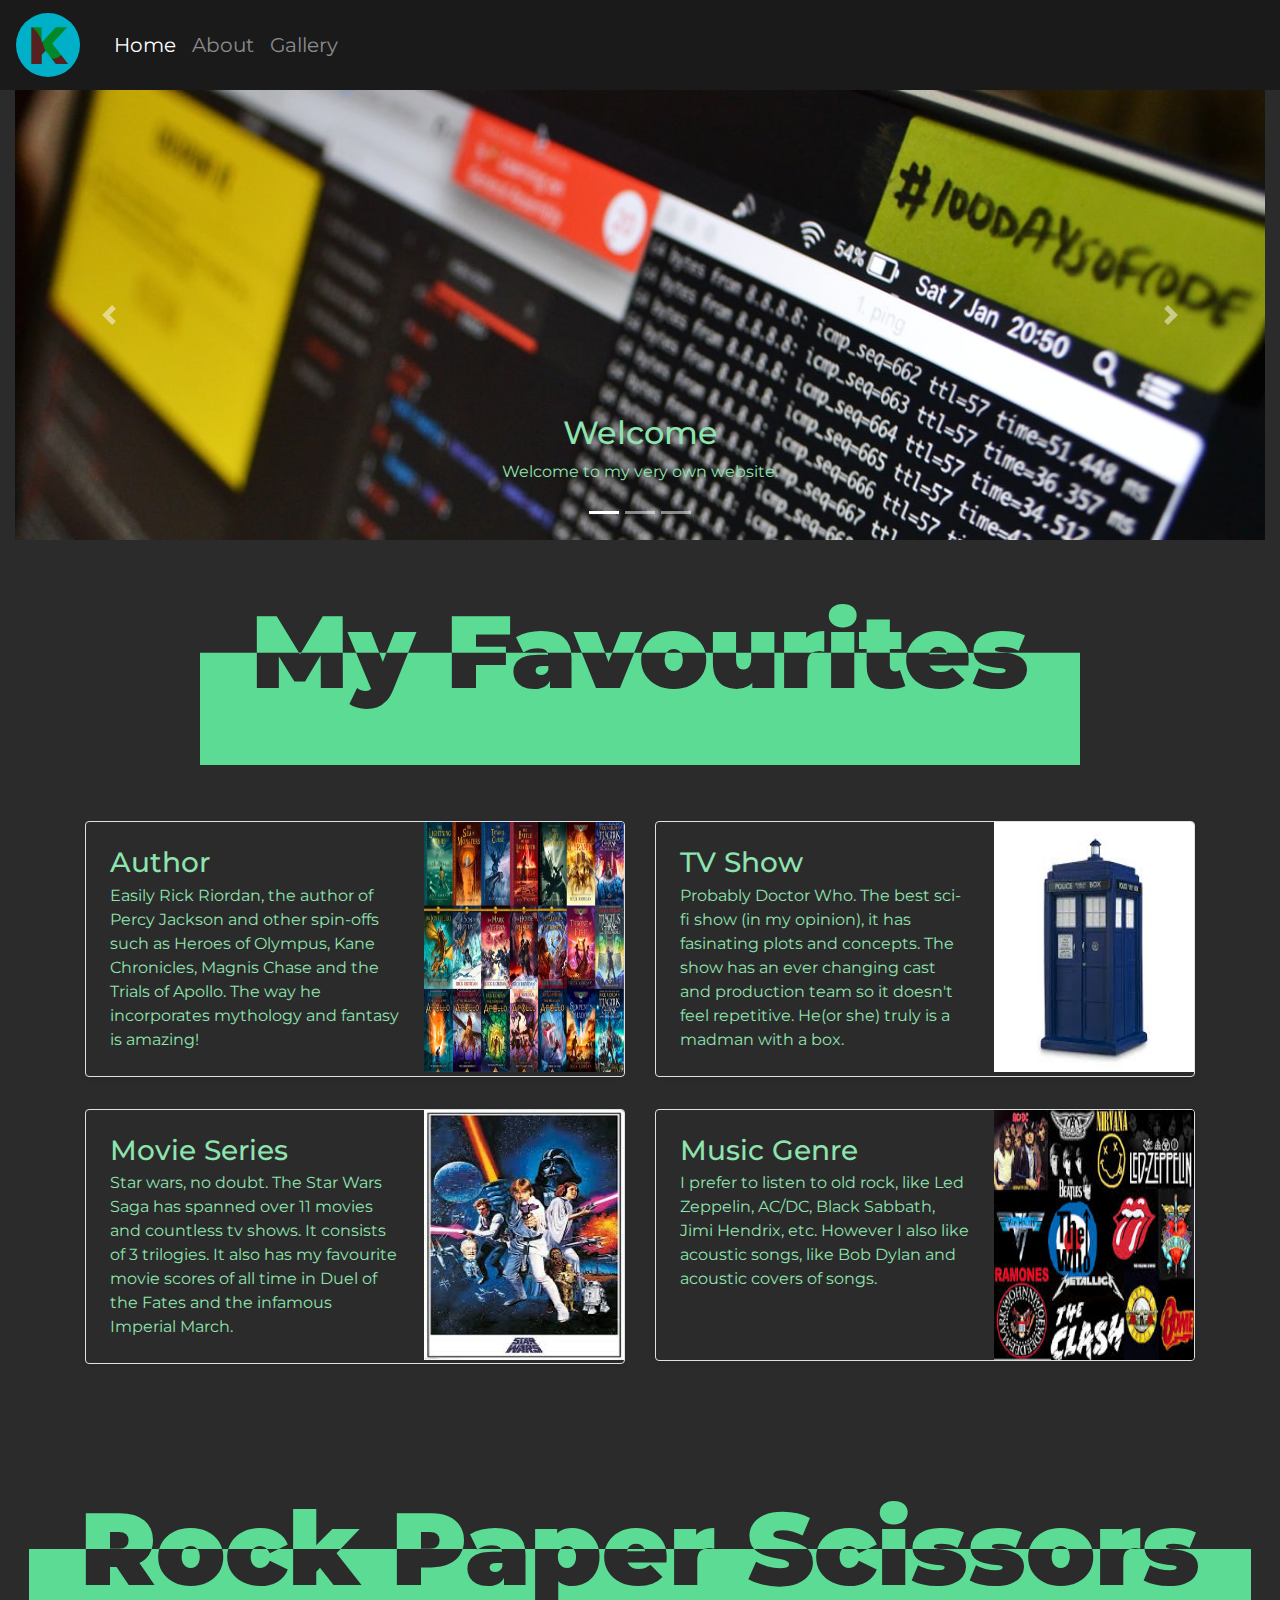
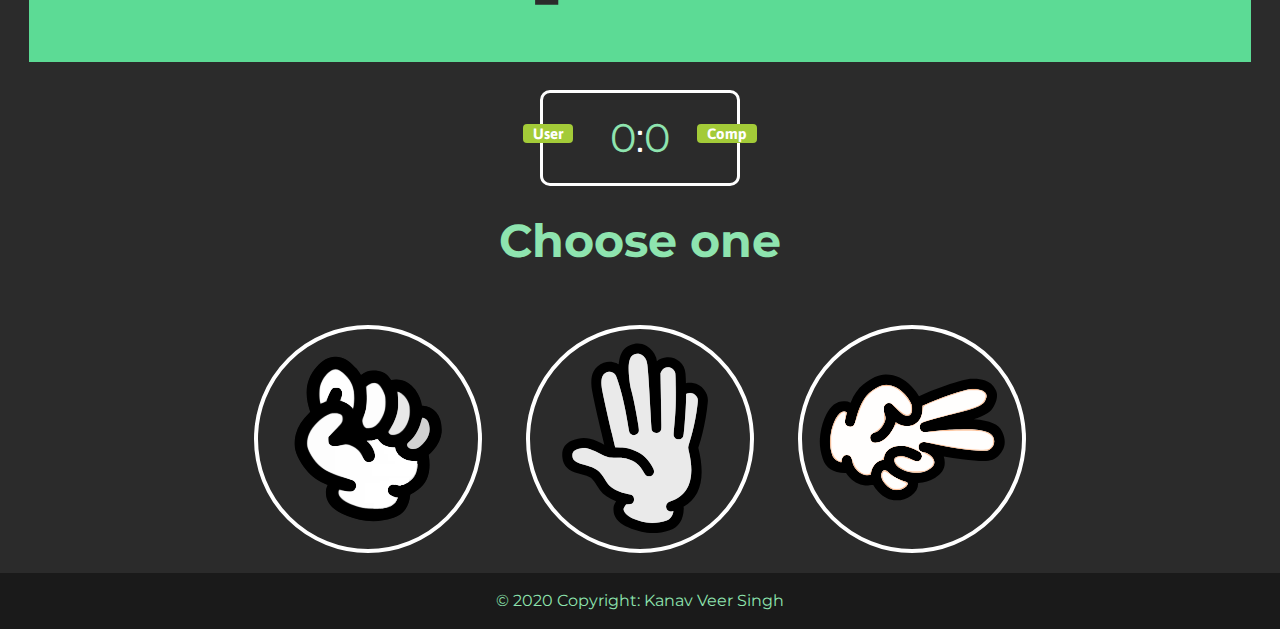
<file: index.html>
<!DOCTYPE html>
<html lang="en">

<head>
  <!-- Required meta tags -->
  <meta charset="utf-8">
  <meta name="viewport" content="width=device-width, initial-scale=1, shrink-to-fit=no">

  <!-- Bootstrap CSS -->
  <link rel="stylesheet" href="https://stackpath.bootstrapcdn.com/bootstrap/4.5.2/css/bootstrap.min.css"
    integrity="sha384-JcKb8q3iqJ61gNV9KGb8thSsNjpSL0n8PARn9HuZOnIxN0hoP+VmmDGMN5t9UJ0Z" crossorigin="anonymous">
  <title>Home</title>
  <link rel="stylesheet" href="cards.css">
  <link rel="stylesheet" href="rps.css">
</head>

<body>
  <header> 
    <nav class="navbar navbar-expand-lg navbar-dark">
        <a class="navbar-brand" href="/" id="logo"><img src="logo.svg" width="55" id="logo" alt="Logo"></a>
      <button class="navbar-toggler" type="button" data-toggle="collapse" data-target="#navbarSupportedContent"
        aria-controls="navbarSupportedContent" aria-expanded="false" aria-label="Toggle navigation">
        <span class="navbar-toggler-icon"></span>
      </button>
      <div class="collapse navbar-collapse" id="navbarSupportedContent">
        <ul class="navbar-nav mr-auto">
          <li class="nav-item active">
            <a class="nav-link" href="/">Home<span class="sr-only">(current)</span></a>
          </li>
          <li class="nav-item">
            <a class="nav-link" href="about.html" tabindex="-1">About</a>
          </li>
          <li class="nav-item">
              <a class="nav-link" href="gallery.html" tabindex="-1">Gallery</a>
            </li>
          <!-- <li class="nav-item dropdown">
            <a class="nav-link dropdown-toggle" href="#" id="navbarDropdown" role="button" data-toggle="dropdown"
              aria-haspopup="true" aria-expanded="false">
              Music
            </a>
            <div class="dropdown-menu" aria-labelledby="navbarDropdown">
              <a class="dropdown-item" href="rock.html">Rock</a>
              <a class="dropdown-item" href="#">Pop</a>
              <a class="dropdown-item" href="#">Top Music</a>
            </div>
          </li> -->
        </ul>
      </div>
    </nav>
  </header>
  <div class="content">
    <div class="slides">
      <div class="container-fluid">
        <div id="carouselExampleCaptions" class="carousel slide" data-ride="carousel">
          <ol class="carousel-indicators">
            <li data-target="#carouselExampleCaptions" data-slide-to="0" class="active"></li>
            <li data-target="#carouselExampleCaptions" data-slide-to="1"></li>
            <li data-target="#carouselExampleCaptions" data-slide-to="2"></li>
          </ol>
          <div class="carousel-inner">
            <div class="carousel-item active">
              <img src="bg1.jpg" width="1400" height="450" class="d-block w-100" alt="...">
              <div class="carousel-caption d-none d-md-block">
                <h2>Welcome</h2>
                <p>Welcome to my very own website.</p>
              </div>
            </div>
            <div class="carousel-item">
              <img src="bg2.jpg" width="1400" height="450" class="d-block w-100" alt="...">
              <div class="carousel-caption d-none d-md-block">
                <h2>Why?</h2>
                <p>This is basically my art portfolio and just something I learnt to do.</p>
              </div>
            </div>
            <div class="carousel-item">
              <img src="bg3.jpg" width="1400" height="450" class="d-block w-100" alt="...">
              <div class="carousel-caption d-none d-md-block">
                <h2>Code?</h2>
                <p>Yes, I learnt to code and this is a website I coded. It took me a while to do.</p>
              </div>
            </div>
          </div>
          <a class="carousel-control-prev" href="#carouselExampleCaptions" role="button" data-slide="prev">
            <span class="carousel-control-prev-icon" aria-hidden="true"></span>
            <span class="sr-only">Previous</span>
          </a>
          <a class="carousel-control-next" href="#carouselExampleCaptions" role="button" data-slide="next">
            <span class="carousel-control-next-icon" aria-hidden="true"></span>
            <span class="sr-only">Next</span>
          </a>
        </div>
    </div>
      <div class="thing">
        <div class="text-box">
          <h1>My Favourites</h1>
          <h1>My Favourites</h1>
        </div>
      </div>  
      <div class="container my-5" id="cards">
        <div class="row mb-2">
          <div class="col-md-6">
            <div class="row no-gutters border rounded overflow-hidden flex-md-row mb-4 shadow-sm h-md-250 position-relative">
              <div class="col p-4 d-flex flex-column position-static">
                <h3 class="mb-0">Author</h3>
                <div class="mb-1 text-muted"></div>
                <p class="card-text mb-auto">Easily Rick Riordan, the author of Percy Jackson and other spin-offs such as Heroes of Olympus, Kane Chronicles, Magnis Chase and the Trials of Apollo. The way he incorporates mythology and fantasy is amazing!</p>
              </div>
              <div class="col-auto d-none d-lg-block">
                <img class="bd-placeholder-img" width="200" height="250" src="thumb1.jpg" alt="">
              </div>
            </div>
          </div>
          <div class="col-md-6">
            <div class="row no-gutters border rounded overflow-hidden flex-md-row mb-4 shadow-sm h-md-250 position-relative">
              <div class="col p-4 d-flex flex-column position-static">
                <h3 class="mb-0">TV Show</h3>
                <div class="mb-1 text-muted"></div>
                <p class="mb-auto">Probably Doctor Who. The best sci-fi show (in my opinion), it has fasinating plots and concepts. The show has an ever changing cast and production team so it doesn't feel repetitive. He(or she) truly is a madman with a box.</p>
              </div>
              <div class="col-auto d-none d-lg-block">
                <img class="bd-placeholder-img" width="200" height="250" src="thumb2.jpg" alt="">
              </div>
            </div>
          </div>
        </div>
        <div class="row mb-2">
          <div class="col-md-6">
            <div class="row no-gutters border rounded overflow-hidden flex-md-row mb-4 shadow-sm h-md-250 position-relative">
              <div class="col p-4 d-flex flex-column position-static">
                <h3 class="mb-0">Movie Series</h3>
                <div class="mb-1 text-muted"></div>
                <p class="card-text mb-auto">Star wars, no doubt. The Star Wars Saga has spanned over 11 movies and countless tv shows. It consists of 3 trilogies. It also has my favourite movie scores of all time in Duel of the Fates and the infamous Imperial March.</p>
              </div>
              <div class="col-auto d-none d-lg-block">
                <img class="bd-placeholder-img" width="200" height="250" src="thumb3.jpg" alt="">
              </div>
            </div>
          </div>
          <div class="col-md-6">
            <div class="row no-gutters border rounded overflow-hidden flex-md-row mb-4 shadow-sm h-md-250 position-relative">
              <div class="col p-4 d-flex flex-column position-static">
                <h3 class="mb-0">Music Genre</h3>
                <div class="mb-1 text-muted"></div>
                <p class="card-text mb-auto">I prefer to listen to old rock, like Led Zeppelin, AC/DC, Black Sabbath, Jimi Hendrix, etc. However I also like acoustic songs, like Bob Dylan and acoustic covers of songs. </p>
              </div>
              <div class="col-auto d-none d-lg-block">
                <img class="bd-placeholder-img" width="200" height="250" src="thumb4.jpg" alt="">
              </div>
            </div>
          </div>
        </div>
      </div>
  </div>
  <div class="thing">
        <div class="text-box">
          <h1>Rock Paper Scissors</h1>
          <h1>Rock Paper Scissors</h1>
        </div>
      </div> 
  <div class="game">
    <div class="score-board">
      <div class="badge" id="user-label">User</div>
      <div class="badge" id="comp-label">Comp</div>
      <span class="score" id="user-score">0</span>:<span class="score" id="comp-score">0</span>
    </div>

    <div class="result">
      <p>Choose one</p>
    </div>

    <div class="choices">
      <div class="choice" id="r">
        <img src="rock.svg" alt="">
      </div>
      <div class="choice" id="p">
        <img src="paper.svg" alt="">
      </div>
      <div class="choice" id="s">
        <img src="scissors.svg" alt="">
      </div>
    </div>
    
    <script src="app.js" charset="UTF-8"></script>
  </div>

  <footer class="page-footer font-small blue">
    <!-- Copyright -->
    <div class="footer-copyright text-center py-3">© 2020 Copyright: Kanav Veer Singh
    </div>
    <!-- Copyright -->

  </footer>

  <div class="extensions">
    <script src="https://code.jquery.com/jquery-3.5.1.slim.min.js"
      integrity="sha384-DfXdz2htPH0lsSSs5nCTpuj/zy4C+OGpamoFVy38MVBnE+IbbVYUew+OrCXaRkfj"
      crossorigin="anonymous"></script>
    <script src="https://cdn.jsdelivr.net/npm/popper.js@1.16.1/dist/umd/popper.min.js"
      integrity="sha384-9/reFTGAW83EW2RDu2S0VKaIzap3H66lZH81PoYlFhbGU+6BZp6G7niu735Sk7lN"
      crossorigin="anonymous"></script>
    <script src="https://stackpath.bootstrapcdn.com/bootstrap/4.5.2/js/bootstrap.min.js"
      integrity="sha384-B4gt1jrGC7Jh4AgTPSdUtOBvfO8shuf57BaghqFfPlYxofvL8/KUEfYiJOMMV+rV"
      crossorigin="anonymous"></script>
  </div>
</body>

</html>
</file>
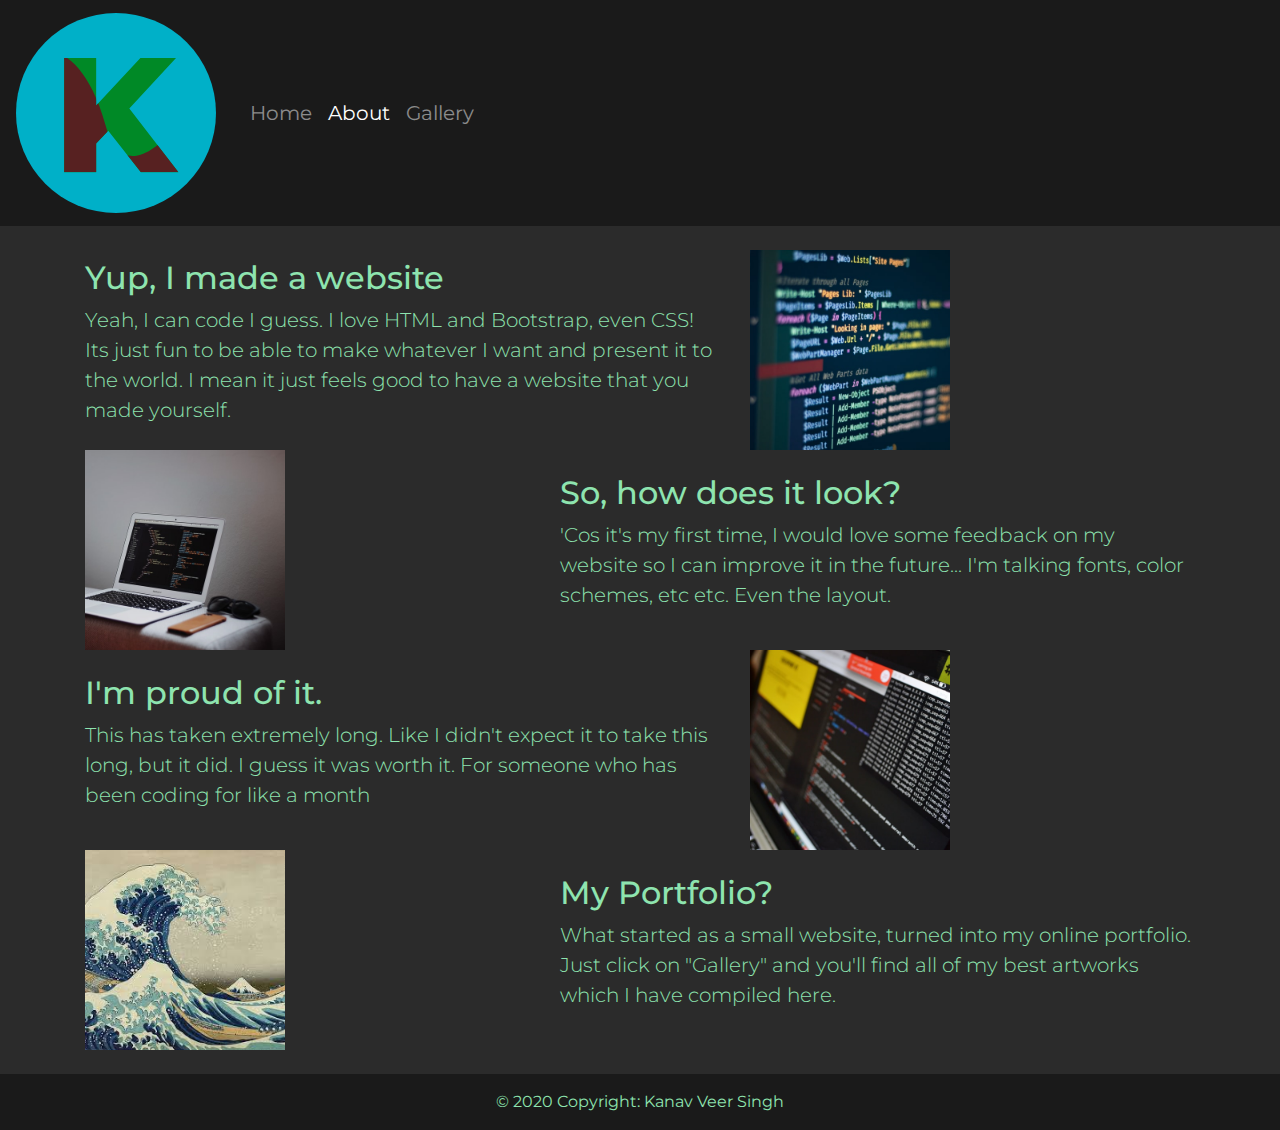
<file: about.html>
<!DOCTYPE html>
<html lang="en">
  <head>
    <!-- Required meta tags -->
    <meta charset="utf-8">
    <meta name="viewport" content="width=device-width, initial-scale=1, shrink-to-fit=no">

    <!-- Bootstrap CSS -->
    <link rel="stylesheet" href="https://stackpath.bootstrapcdn.com/bootstrap/4.5.2/css/bootstrap.min.css" integrity="sha384-JcKb8q3iqJ61gNV9KGb8thSsNjpSL0n8PARn9HuZOnIxN0hoP+VmmDGMN5t9UJ0Z" crossorigin="anonymous">
    <link rel="stylesheet" href="cards.css">

    <title>About</title>
  </head>
  <body>
    <header> 
      <nav class="navbar navbar-expand-lg navbar-dark">
          <a class="navbar-brand" href="index.html" id="navh1"><img src="logo.svg" width="55" alt="Logo"></a>
        <button class="navbar-toggler" type="button" data-toggle="collapse" data-target="#navbarSupportedContent"
          aria-controls="navbarSupportedContent" aria-expanded="false" aria-label="Toggle navigation">
          <span class="navbar-toggler-icon"></span>
        </button>
        <div class="collapse navbar-collapse" id="navbarSupportedContent">
          <ul class="navbar-nav mr-auto">
            <li class="nav-item">
              <a class="nav-link" href="index.html">Home</a>
            </li>
            <li class="nav-item active">
              <a class="nav-link" href="#" tabindex="-1">About</a>
            </li>
            <li class="nav-item">
              <a class="nav-link" href="gallery.html" tabindex="-1">Gallery</a>
            </li>
            <!-- <li class="nav-item dropdown">
              <a class="nav-link dropdown-toggle" href="#" id="navbarDropdown" role="button" data-toggle="dropdown"
                aria-haspopup="true" aria-expanded="false">
                Music
              </a>
              <div class="dropdown-menu" aria-labelledby="navbarDropdown">
                <a class="dropdown-item" href="rock.html">Rock</a>
                <a class="dropdown-item" href="#">Pop</a>
                <a class="dropdown-item" href="#">Top Music</a>
              </div>
            </li> -->
          </ul>
        </div>
      </nav>
    </header>
    <div class="container my-4">
      <div class="row featurette d-flex justify-content-center align-items-center">
        <div class="col-md-7">
          <h2 class="featurette-heading">Yup, I made a website
          </h2>
          <p class="lead">Yeah, I can code I guess. I love HTML and Bootstrap, even CSS!
            Its just fun to be able to make whatever I want and present it to the world. I mean it just feels good to have a website that you made yourself.
          </p>
        </div>
        <div class="col-md-5">
          <img src="about1.jpg" alt="" class="bd-placeholder-img bd-placeholder-img-lg featurette-image img-fluid mx-auto">
        </div>
      </div>

      <div class="row featurette d-flex justify-content-center align-items-center">
        <div class="col-md-7 order-md-2">
          <h2 class="featurette-heading">So, how does it look?</h2>
          <p class="lead">'Cos it's my first time, I would love some feedback on my website so I can improve it in the future... I'm talking fonts, color schemes, etc etc. Even the layout.</p>
        </div>
        <div class="col-md-5 order-md-1">
          <img src="about3.jpg" alt="" class="bd-placeholder-img bd-placeholder-img-lg featurette-image img-fluid mx-auto">
        </div>
      </div>

      <div class="row featurette d-flex justify-content-center align-items-center">
        <div class="col-md-7">
          <h2 class="featurette-heading">I'm proud of it.</h2>
          <p class="lead">This has taken extremely long. Like I didn't expect it to take this long, but it did. I guess it was worth it. For someone who has been coding for like a month </p>
        </div>
        <div class="col-md-5">
          <img src="about2.jpg" alt="" class="bd-placeholder-img bd-placeholder-img-lg featurette-image img-fluid mx-auto">
        </div>
      </div>
      <div class="row featurette d-flex justify-content-center align-items-center">
        <div class="col-md-7 order-md-2">
          <h2 class="featurette-heading">My Portfolio?</h2>
          <p class="lead">What started as a small website, turned into my online portfolio. Just click on "Gallery" and you'll find all of my best artworks which I have compiled here.</p>
        </div>
        <div class="col-md-5 order-md-1">
          <img src="about4.jpg" width="500px" alt="" class="bd-placeholder-img bd-placeholder-img-lg featurette-image img-fluid mx-auto">
        </div>
      </div>
    </div>




    <footer class="page-footer font-small">
      <!-- Copyright -->
      <div class="footer-copyright text-center py-3">© 2020 Copyright: Kanav Veer Singh
      </div>
      <!-- Copyright -->

    </footer>
    <!-- Optional JavaScript -->
    <!-- jQuery first, then Popper.js, then Bootstrap JS -->
    <script src="https://code.jquery.com/jquery-3.5.1.slim.min.js" integrity="sha384-DfXdz2htPH0lsSSs5nCTpuj/zy4C+OGpamoFVy38MVBnE+IbbVYUew+OrCXaRkfj" crossorigin="anonymous"></script>
    <script src="https://cdn.jsdelivr.net/npm/popper.js@1.16.1/dist/umd/popper.min.js" integrity="sha384-9/reFTGAW83EW2RDu2S0VKaIzap3H66lZH81PoYlFhbGU+6BZp6G7niu735Sk7lN" crossorigin="anonymous"></script>
    <script src="https://stackpath.bootstrapcdn.com/bootstrap/4.5.2/js/bootstrap.min.js" integrity="sha384-B4gt1jrGC7Jh4AgTPSdUtOBvfO8shuf57BaghqFfPlYxofvL8/KUEfYiJOMMV+rV" crossorigin="anonymous"></script>
  </body>
</html>
</file>
<file: cards.css>
@import url('https://fonts.googleapis.com/css2?family=Carter+One&display=swap');
@import url('https://fonts.googleapis.com/css?family=Pirata+One|Rubik:900');
@import url('https://fonts.googleapis.com/css2?family=Roboto+Condensed:ital@1&display=swap');
@import url('https://fonts.googleapis.com/css2?family=Montserrat:wght@800&display=swap');

nav{
	font-family: 'Montserrat' ;
	background-color:#1a1a1a ;
	font-size: 20px;
}

#logo{
	width: 64px;
}

*{
	font-family:"Montserrat";
	color: #8EE4AF;
}

footer{
	font-family: 'Roboto Condensed';
	background-color: #1a1a1a;
}

html{
	height: 100%;

}

body {
  display: flex;
  flex-direction: column;
  background-color: #2b2b2b;
}


#navbarSupportedContent{
	margin-left: 10px;
}

.slides{
	width:100%;
}

iframe{
	margin-top: 20px;
	margin-bottom: 20px;
}

*,
*:after,
*:before {
	box-sizing: border-box;
}

.text-box {
	position: relative;
	display: flex;
	align-items: center;
	justify-content: center;
}

h1 {
	font-size: 8vw;
	font-weight: 900;
	background-color: #5cdb95;
	color: #2b2b2b;
	display: block;
	padding: .5em;
}

h1:nth-child(2) {
	position: absolute;
	background-color: #2b2b2b;
	color: #5cdb95;
	clip-path: inset(-1% -1% 50% -1%); // Added the negative values to prevent icky "bleed" in Chrome
}


@import url('https://fonts.googleapis.com/css2?family=Fredoka+One&display=swap');
@import url('https://fonts.googleapis.com/css2?family=Asap:wght@700&display=swap');

*{
	margin: 0;
	padding: 0;
	box-sizing: border-box;
}

.score-board{
	margin: 20px auto;
	border: 3px solid white;
	border-radius: 10px;
	text-align: center;
	width: 200px;
	color: white;
	font-size: 40px;
	padding:15px 20px;
	font-family: "Asap";
	position: relative;
}

.badge{
	background-color: #A3CB38;
	color: #fff;
	font-size: 15px;
	padding: 2px 10px;
	font-family: "Asap";
}

#user-label{
	position: absolute;
	top: 35%;
	left: -20px;
}

#comp-label{
	position: absolute;
	top: 35%;
	right: -20px;
}

.result{
	text-align: center;
	color: white;
	font-size: 46px;
	font-family: "Asap";
	font-weight: bold;
}

.choices{
	margin: 50px 0px 20px 0px;
	text-align: center;
}

.choice{
	border: 4px solid white;
	display: inline-block;
	border-radius: 50%;
	margin: 0px 20px;
	padding: 10px;
	transition: all 0.3s ease;
}

.choice:hover{
	cursor: pointer;
	background-color: #1e272e;
}

img{
	width: 200px;
}

.red-glow{
	border: 4px solid #ff4d4d;
	box-shadow: 0 0 10px #ff3838;
}

.green-glow{
	border: 4px solid #32ff7e;
	box-shadow: 0 0 10px #3ae374;
}

.grey-glow{
	border: 4px solid #464647;
	box-shadow: 0 0 10px #25292b;
}
</file>
<file: rps.css>
@import url('https://fonts.googleapis.com/css2?family=Fredoka+One&display=swap');
@import url('https://fonts.googleapis.com/css2?family=Asap:wght@700&display=swap');

*{
	margin: 0;
	padding: 0;
	box-sizing: border-box;
}

.score-board{
	margin: 20px auto;
	border: 3px solid white;
	border-radius: 10px;
	text-align: center;
	width: 200px;
	color: white;
	font-size: 40px;
	padding:15px 20px;
	font-family: "Asap";
	position: relative;
}

.badge{
	background-color: #A3CB38;
	color: white;
	font-size: 15px;
	padding: 2px 10px;
	font-family: "Asap";
}

#user-label{
	position: absolute;
	top: 35%;
	left: -20px;
}

#comp-label{
	position: absolute;
	top: 35%;
	right: -20px;
}

.result{
	text-align: center;
	color: white;
	font-size: 46px;
	font-family: "Asap";
	font-weight: bold;
}

.choices{
	margin: 50px 0px 20px 0px;
	text-align: center;
}

.choice{
	border: 4px solid white;
	display: inline-block;
	border-radius: 50%;
	margin: 0px 20px;
	padding: 10px;
	transition: all 0.3s ease;
}

.choice:hover{
	cursor: pointer;
	background-color: #1e272e;
}

img{
	width: 200px;
}

/* .score{
	font-family: Asap;
} */

.red-glow{
	border: 4px solid #ff4d4d;
	box-shadow: 0 0 10px #ff3838;
}

.green-glow{
	border: 4px solid #32ff7e;
	box-shadow: 0 0 10px #3ae374;
}

.grey-glow{
	border: 4px solid #464647;
	box-shadow: 0 0 10px #25292b;
}
</file>
